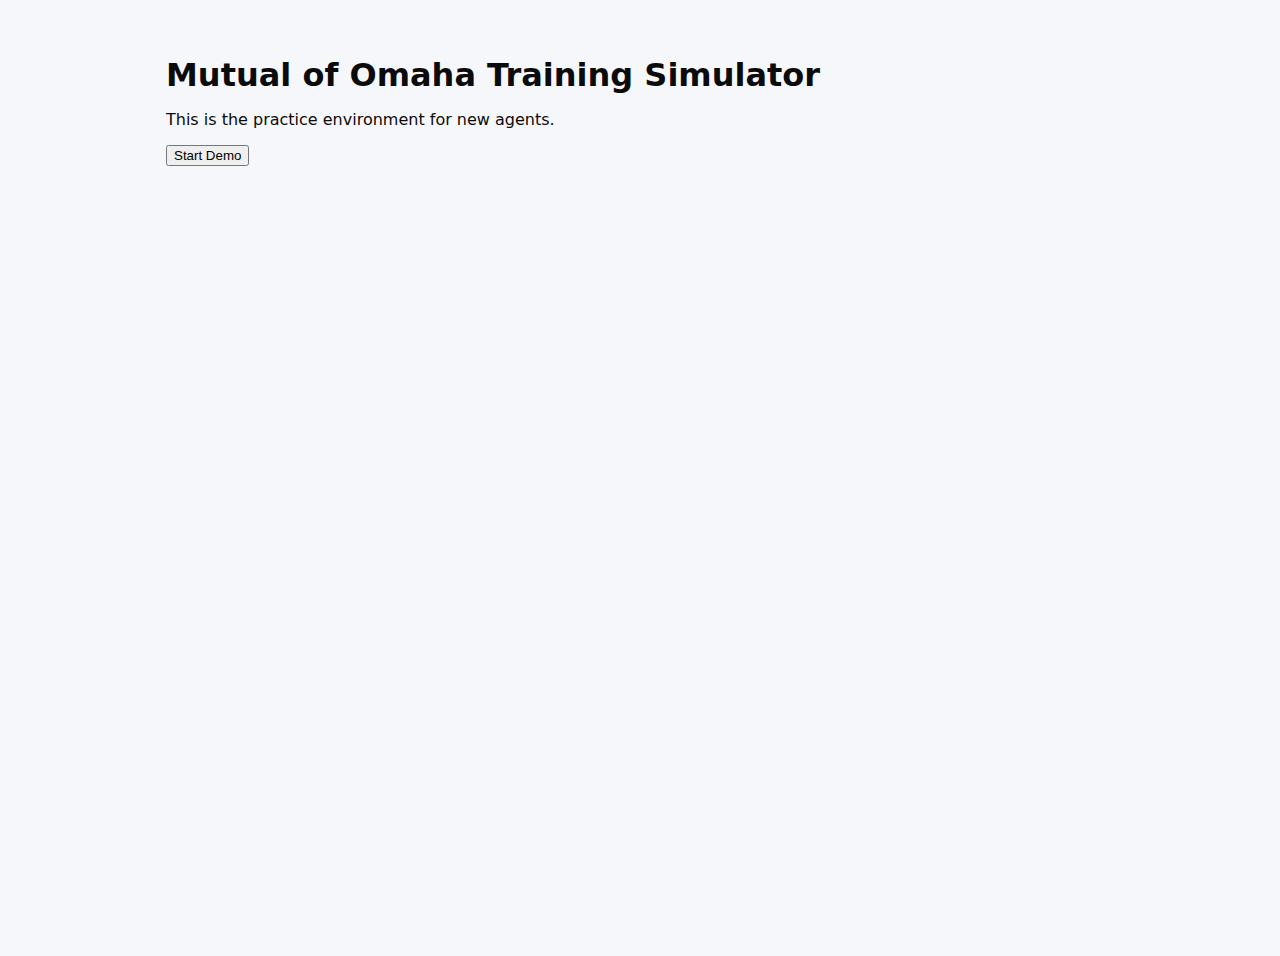
<file: index.html>
<!DOCTYPE html>
<html lang="en">
<head>
  <meta charset="UTF-8" />
  <meta name="viewport" content="width=device-width, initial-scale=1, viewport-fit=cover" />
  <title>MOO Training Simulator</title>

  <!-- Manifest (RELATIVE path + cache-buster) -->
  <link rel="manifest" href="./manifest.webmanifest?v=4" />
  <meta name="theme-color" content="#005BAC" />

  <!-- iOS install bits -->
  <link rel="apple-touch-icon" sizes="180x180" href="icons/icon-192.png" />
  <meta name="apple-mobile-web-app-capable" content="yes" />
  <meta name="apple-mobile-web-app-title" content="MOO" />
  <meta name="apple-mobile-web-app-status-bar-style" content="black" />

  <!-- iOS splash screens (ALL the sizes) -->
  <link rel="apple-touch-startup-image" href="splash/apple-splash-2048-2732.png?v=4"
        media="(device-width: 1024px) and (device-height: 1366px) and (-webkit-device-pixel-ratio: 2) and (orientation: portrait)">
  <link rel="apple-touch-startup-image" href="splash/apple-splash-1668-2388.png?v=4"
        media="(device-width: 834px) and (device-height: 1194px) and (-webkit-device-pixel-ratio: 2) and (orientation: portrait)">
  <link rel="apple-touch-startup-image" href="splash/apple-splash-1668-2224.png?v=4"
        media="(device-width: 834px) and (device-height: 1112px) and (-webkit-device-pixel-ratio: 2) and (orientation: portrait)">
  <link rel="apple-touch-startup-image" href="splash/apple-splash-1536-2048.png?v=4"
        media="(device-width: 768px) and (device-height: 1024px) and (-webkit-device-pixel-ratio: 2) and (orientation: portrait)">
  <link rel="apple-touch-startup-image" href="splash/apple-splash-1242-2688.png?v=4"
        media="(device-width: 414px) and (device-height: 896px) and (-webkit-device-pixel-ratio: 3) and (orientation: portrait)">
  <link rel="apple-touch-startup-image" href="splash/apple-splash-1125-2436.png?v=4"
        media="(device-width: 375px) and (device-height: 812px) and (-webkit-device-pixel-ratio: 3) and (orientation: portrait)">
  <link rel="apple-touch-startup-image" href="splash/apple-splash-828-1792.png?v=4"
        media="(device-width: 414px) and (device-height: 896px) and (-webkit-device-pixel-ratio: 2) and (orientation: portrait)">
  <link rel="apple-touch-startup-image" href="splash/apple-splash-750-1334.png?v=4"
        media="(device-width: 375px) and (device-height: 667px) and (-webkit-device-pixel-ratio: 2) and (orientation: portrait)">
  <link rel="apple-touch-startup-image" href="splash/apple-splash-640-1136.png?v=4"
        media="(device-width: 320px) and (device-height: 568px) and (-webkit-device-pixel-ratio: 2) and (orientation: portrait)">
  <!-- iPad mini 6 (8.3") -->
  <link rel="apple-touch-startup-image" href="splash/apple-splash-1488-2266.png?v=4"
        media="(device-width: 744px) and (device-height: 1133px) and (-webkit-device-pixel-ratio: 2) and (orientation: portrait)">
  <!-- iPad 10.9 / Air -->
  <link rel="apple-touch-startup-image" href="splash/apple-splash-1640-2360.png?v=4"
        media="(device-width: 820px) and (device-height: 1180px) and (-webkit-device-pixel-ratio: 2) and (orientation: portrait)">

  <link rel="stylesheet" href="./style.css" />
</head>
<body>
  <!-- in-app boot overlay (hidden on load) -->
  <div id="boot">MOO</div>

  <main class="container">
    <h1>Mutual of Omaha Training Simulator</h1>
    <p>This is the practice environment for new agents.</p>
    <button id="start">Start Demo</button>
    <div id="out"></div>
  </main>

  <script>
    // demo action
    document.getElementById('start').addEventListener('click', () => {
      document.getElementById('out').textContent = 'Form simulation coming soon…';
      alert('Form simulation coming soon!');
    });

    // hide boot once loaded
    window.addEventListener('load', () => {
      const boot = document.getElementById('boot');
      if (boot) boot.style.display = 'none';
    });

    // register service worker (relative path)
    if ('serviceWorker' in navigator) {
      navigator.serviceWorker.register('./sw.js').catch(()=>{});
    }
  </script>
</body>
</html>
</file>
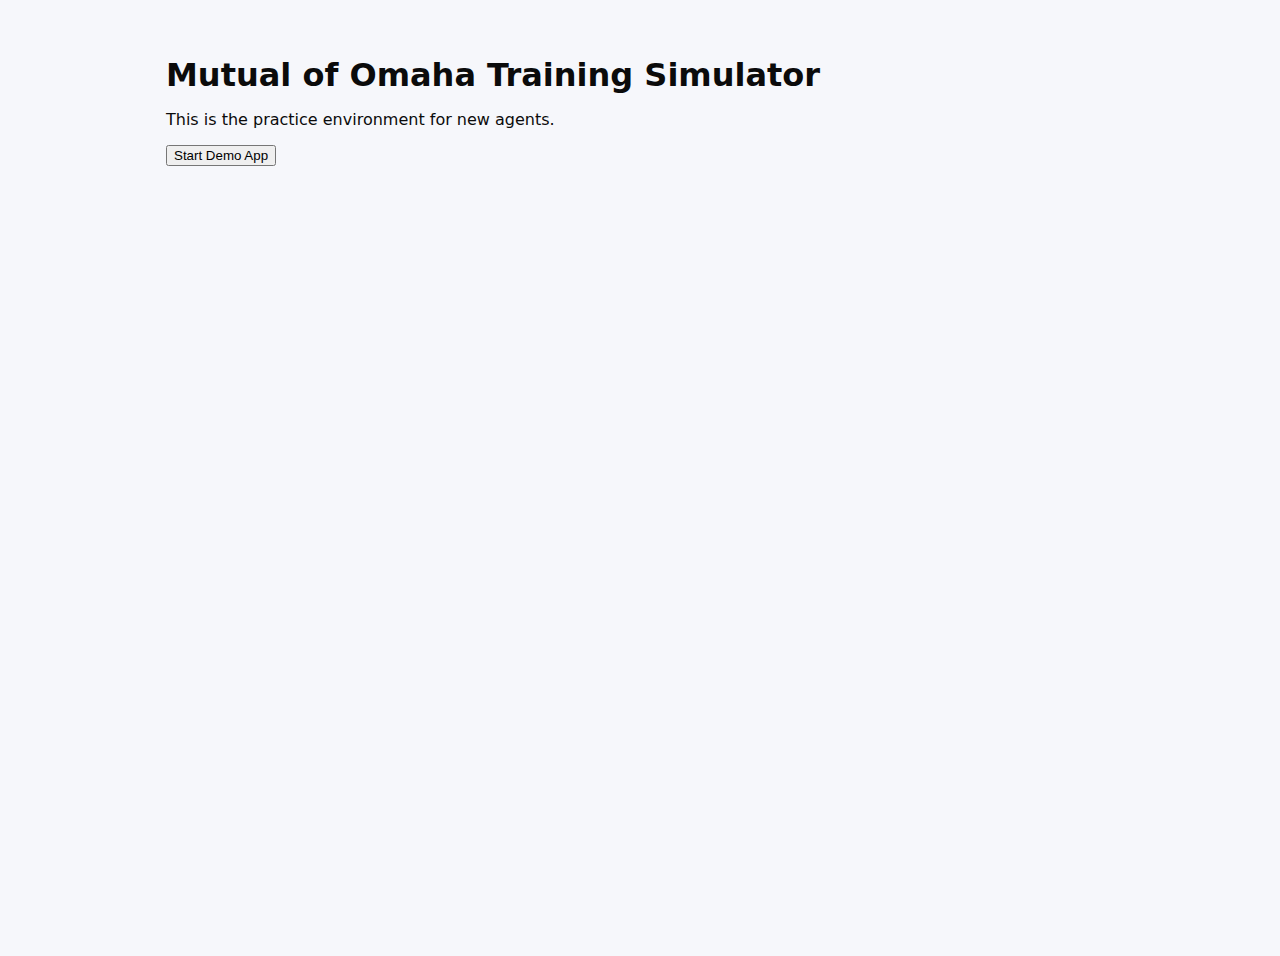
<file: trainer.html>
<!DOCTYPE html>
<html lang="en">
<head>
  <meta charset="UTF-8" />
  <meta name="viewport" content="width=device-width, initial-scale=1.0" />
  <title>MOO Training App</title>
  <link rel="manifest" href="./manifest.webmanifest?v=4" />
  <link rel="stylesheet" href="./style.css" />
</head>
<body>
  <main class="container">
    <h1>Mutual of Omaha Training Simulator</h1>
    <p>This is the practice environment for new agents.</p>
    <button onclick="alert('Form simulation coming soon!')">Start Demo App</button>
  </main>
</body>
</html>
</file>
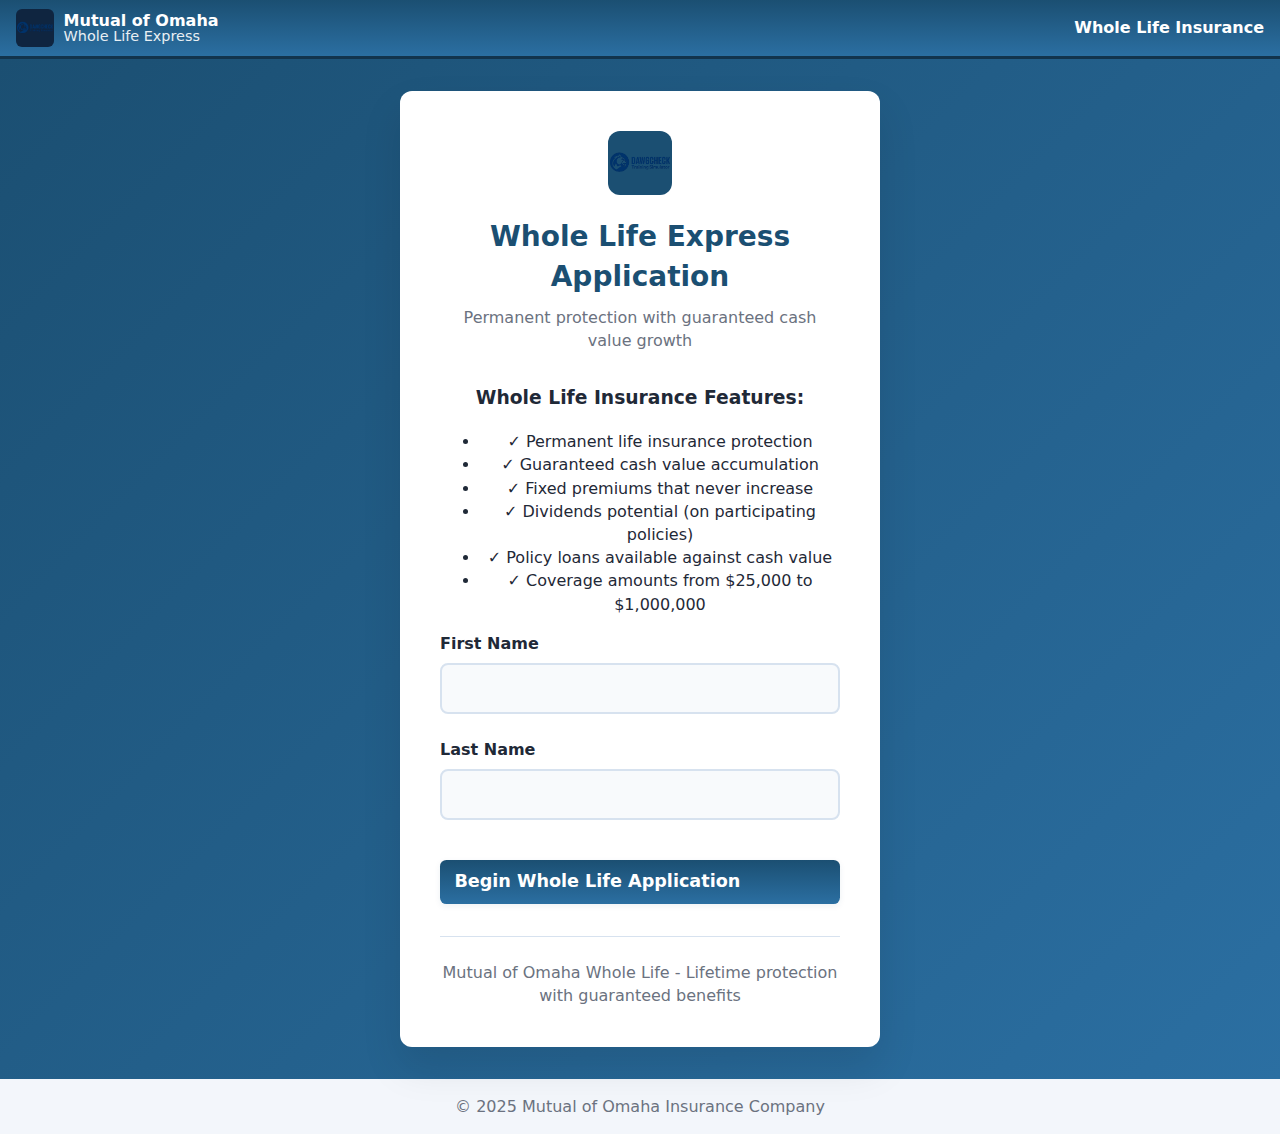
<file: whole-life.html>
<!doctype html>
<html lang="en">
<head>
  <meta charset="utf-8"/>
  <meta name="viewport" content="width=device-width, initial-scale=1, viewport-fit=cover"/>
  <title>Mutual of Omaha - Whole Life Express Application</title>
  <link rel="stylesheet" href="styles.css"/>
</head>
<body>
  <header class="topbar">
    <div class="brand">
      <img src="assets/icon-192.png" class="brand__logo" alt="Mutual of Omaha">
      <div class="brand__text"><strong>Mutual of Omaha</strong><span>Whole Life Express</span></div>
    </div>
    <nav class="topnav">
      <span class="welcome"><span>Whole Life Insurance</span></span>
    </nav>
  </header>
  
  <div class="login-view">
    <div class="login-container">
      <div class="login-card">
        <div class="login-header">
          <img src="assets/icon-192.png" alt="Mutual of Omaha" class="login-logo" />
          <h1>Whole Life Express Application</h1>
          <p>Permanent protection with guaranteed cash value growth</p>
        </div>
        
        <div class="product-info">
          <h3>Whole Life Insurance Features:</h3>
          <ul>
            <li>✓ Permanent life insurance protection</li>
            <li>✓ Guaranteed cash value accumulation</li>
            <li>✓ Fixed premiums that never increase</li>
            <li>✓ Dividends potential (on participating policies)</li>
            <li>✓ Policy loans available against cash value</li>
            <li>✓ Coverage amounts from $25,000 to $1,000,000</li>
          </ul>
        </div>
        
        <form class="login-form" autocomplete="off">
          <div class="form-group">
            <label for="wl-first">First Name</label>
            <input type="text" id="wl-first" required />
          </div>
          <div class="form-group">
            <label for="wl-last">Last Name</label>
            <input type="text" id="wl-last" required />
          </div>
          <button type="button" id="btn-wl-begin" class="btn btn--primary btn--large">
            Begin Whole Life Application
          </button>
        </form>
        
        <div class="login-footer">
          <p>Mutual of Omaha Whole Life - Lifetime protection with guaranteed benefits</p>
        </div>
      </div>
    </div>
  </div>
  
  <footer class="footer">© <span id="year">2025</span> Mutual of Omaha Insurance Company</footer>
  
  <script>
    document.getElementById('btn-wl-begin')?.addEventListener('click', () => {
      const first = document.getElementById('wl-first')?.value.trim();
      const last = document.getElementById('wl-last')?.value.trim();
      if (first && last) {
        sessionStorage.setItem('selectedProduct', 'Whole Life Express Application');
        sessionStorage.setItem('applicantName', `${first} ${last}`);
        window.location.href = 'index.html';
      }
    });
  </script>
</body>
</html>
</file>
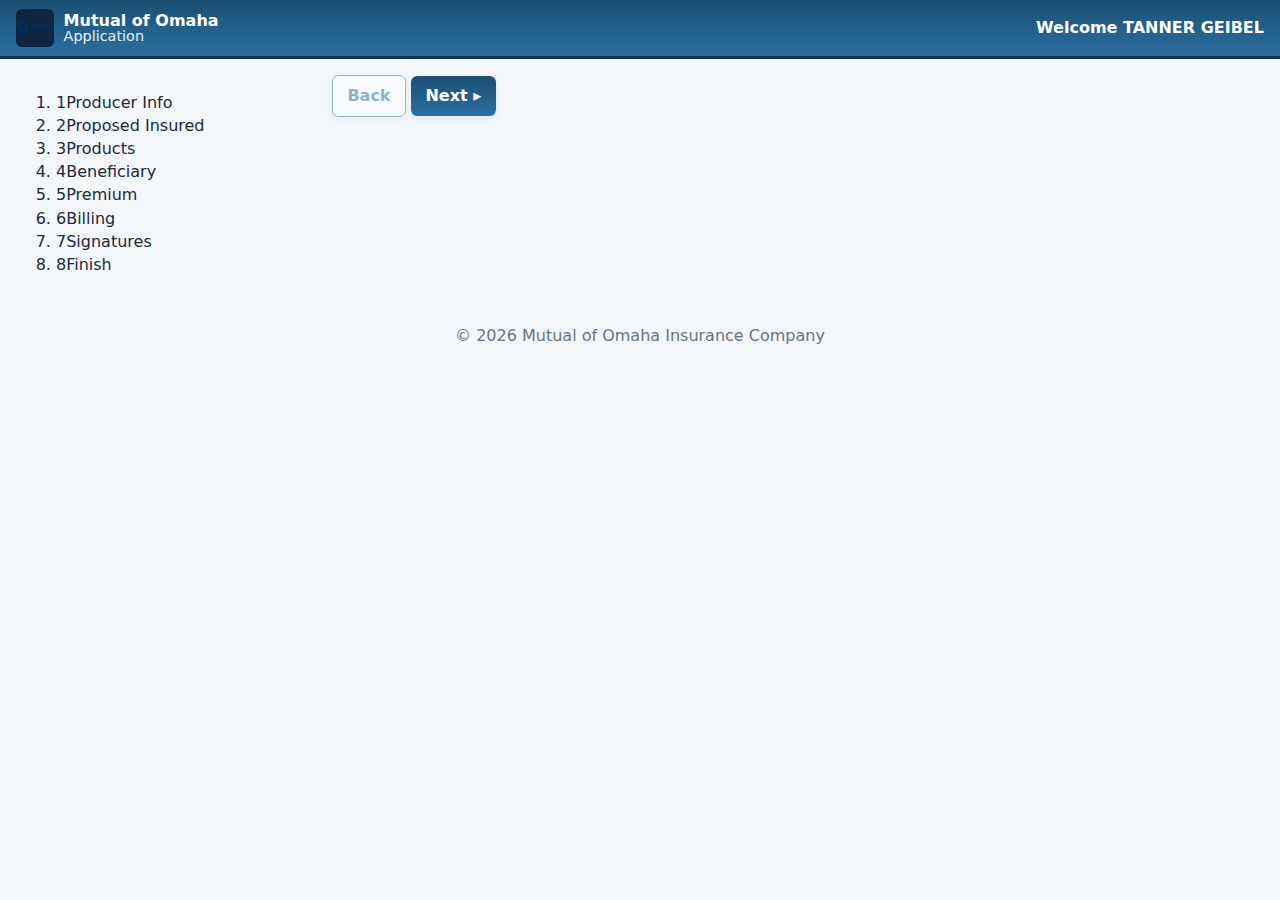
<file: wizard.html>
<!doctype html>
<html lang="en">
<head>
  <meta charset="utf-8"/>
  <meta name="viewport" content="width=device-width, initial-scale=1, viewport-fit=cover"/>
  <title>Mutual of Omaha - Application Wizard</title>
  <link rel="stylesheet" href="styles.css"/>
</head>
<body>
  <header class="topbar">
    <div class="brand">
      <img src="assets/icon-192.png" class="brand__logo" alt="Logo">
      <div class="brand__text"><strong>Mutual of Omaha</strong><span>Application</span></div>
    </div>
    <nav class="topnav">
      <span class="welcome"><span>Welcome TANNER GEIBEL</span></span>
    </nav>
  </header>
  <div class="app-layout">
    <aside id="step-nav" aria-label="Application steps">
      <ol id="step-list">
        <li data-step="1" class="is-active"><span class="step-dot">1</span>Producer Info</li>
        <li data-step="2"><span class="step-dot">2</span>Proposed Insured</li>
        <li data-step="3"><span class="step-dot">3</span>Products</li>
        <li data-step="4"><span class="step-dot">4</span>Beneficiary</li>
        <li data-step="5"><span class="step-dot">5</span>Premium</li>
        <li data-step="6"><span class="step-dot">6</span>Billing</li>
        <li data-step="7"><span class="step-dot">7</span>Signatures</li>
        <li data-step="8"><span class="step-dot">8</span>Finish</li>
      </ol>
    </aside>
    <main id="wizard-main">
      <!-- Each step's content will be rendered here -->
      <form id="wizard-form" autocomplete="off">
        <section class="wizard-step" data-step="1">
          <!-- Producer Info fields go here -->
        </section>
        <section class="wizard-step" data-step="2" hidden>
          <!-- Proposed Insured fields go here -->
        </section>
        <section class="wizard-step" data-step="3" hidden>
          <!-- Products fields go here -->
        </section>
        <section class="wizard-step" data-step="4" hidden>
          <!-- Beneficiary fields go here -->
        </section>
        <section class="wizard-step" data-step="5" hidden>
          <!-- Premium fields go here -->
        </section>
        <section class="wizard-step" data-step="6" hidden>
          <!-- Billing fields go here -->
        </section>
        <section class="wizard-step" data-step="7" hidden>
          <!-- Signatures fields go here -->
        </section>
        <section class="wizard-step" data-step="8" hidden>
          <!-- Finish/Confirmation -->
        </section>
        <div class="footer-nav">
          <button type="button" id="btn-back" class="btn btn--ghost" disabled>Back</button>
          <button type="button" id="btn-next" class="btn btn--primary">Next ▸</button>
        </div>
      </form>
    </main>
  </div>
  <footer class="footer">© <span id="year">2025</span> Mutual of Omaha Insurance Company</footer>
  <script src="wizard.js"></script>
</body>
</html>
</file>
<file: style.css>
:root { --brand:#005BAC; --ink:#0b0b0b; --bg:#f6f7fb; }
* { box-sizing: border-box; }
html,body { height:100%; }
body { margin:0; font-family: system-ui, -apple-system, Segoe UI, Roboto, Helvetica, Arial, sans-serif; color:var(--ink); background:var(--bg); }

#topbar { position:sticky; top:0; display:flex; gap:12px; align-items:center; padding:10px 14px; background:var(--brand); color:#fff; z-index:9999; }
#topbar .logo { width:28px; height:28px; border-radius:6px; }

.container { max-width:980px; margin:56px auto 32px; padding:0 16px; }
h1,h2,h3 { margin:0 0 10px; }
h2 { color:var(--brand); }
.muted { opacity:.7; }
.small { font-size:.9rem; }

#stepper { display:flex; align-items:center; justify-content:space-between; gap:12px; margin:0 0 14px; }
#stepLabel { font-weight:700; letter-spacing:.02em; }
#stepper button { padding:8px 12px; border-radius:8px; border:1px solid #ddd; background:#fff; cursor:pointer; }
#stepper button[disabled] { opacity:.45; cursor:not-allowed; }
.primary { background:var(--brand); color:#fff; border:0; }
.secondary { background:#e8eef9; border:1px solid #c9dafc; }

.card { background:#fff; border:1px solid #e6e6e6; border-radius:12px; padding:16px; box-shadow: 0 1px 2px rgba(0,0,0,.04); }
.grid-2 { display:grid; grid-template-columns: repeat(2, minmax(0, 1fr)); gap:12px; }
.grid-3 { display:grid; grid-template-columns: repeat(3, minmax(0, 1fr)); gap:12px; }
@media (max-width:800px){ .grid-2,.grid-3{ grid-template-columns:1fr; } }

label { display:flex; flex-direction:column; gap:6px; font-weight:600; }
input,select { padding:10px 12px; border-radius:8px; border:1px solid #d7d7d7; background:#fff; }
input:focus,select:focus { outline:2px solid #cfe2ff; border-color:#b3d0ff; }

.inline { display:flex; gap:18px; align-items:center; flex-wrap:wrap; margin:8px 0; }
.inline legend { font-weight:700; margin-right:8px; }
.inline label { font-weight:500; flex-direction:row; gap:8px; align-items:center; }

.tile { display:flex; align-items:center; justify-content:center; min-height:120px; border-radius:12px; border:1px solid #e1e1e1; background:#fff; font-weight:700; }
.tile.primary { background:#e9f2ff; border-color:#cfe2ff; }

.badge { display:inline-block; padding:10px 14px; border-radius:10px; font-weight:700; }
.badge.good { background:#e8f7ed; color:#1e7f3b; border:1px solid #c8eccf; }
.badge.info { background:#eef5ff; color:#084298; border:1px solid #cfe2ff; }

.center { text-align:center; }
.note { padding:8px 10px; background:#f6f8ff; border:1px dashed #cfe2ff; border-radius:8px; }
.note.small { font-size:.9rem; }

.summary { display:grid; grid-template-columns: 200px 1fr; gap:6px 12px; padding:10px; border:1px solid #eee; border-radius:8px; background:#fafafa; margin-bottom:12px; }
.summary div { display:contents; }
.summary strong { text-align:right; }

.modes { display:flex; flex-direction:column; gap:10px; margin-top:12px; }
.modes label { display:flex; align-items:center; justify-content:space-between; border:1px solid #eee; padding:10px 12px; border-radius:10px; background:#fff; }
.modes label.checked { outline:2px solid #cfe2ff; }
.modes .amt { font-weight:700; }

.done { margin-top:12px; }

dialog { border:none; border-radius:12px; padding:16px; }
dialog::backdrop { background:rgba(0,0,0,.25); }
menu { display:flex; gap:10px; justify-content:flex-end; margin:10px 0 0; padding:0; }
</file>
<file: styles.css>
:root{
  --brand:#1b4f72;
  --brand-2:#2b6fa2;
  --bg:#f3f6fb;
  --ink:#1f2937;
  --muted:#6b7280;
  --line:#d7e2ef;
  --panel:#ffffff;
  --ok:#10b981;
  --warn:#f59e0b;
  --err:#ef4444;
  --info:#2563eb;
}
*{box-sizing:border-box}
body{margin:0;background:var(--bg);color:var(--ink);font:16px/1.45 system-ui,-apple-system,Segoe UI,Roboto,Ubuntu,Arial}
:focus-visible{outline:2px solid #ffd166;outline-offset:2px}

/* Topbar */
.topbar{
  position:sticky;top:0;z-index:50;
  display:flex;align-items:center;justify-content:space-between;
  padding:.55rem 1rem;background:linear-gradient(0deg,var(--brand-2),var(--brand));color:#fff;
  border-bottom:3px solid #12344d;
}
.brand{display:flex;align-items:center;gap:.6rem}
.brand__logo{width:38px;height:38px;border-radius:6px;object-fit:contain;background:#0f2540}
.brand__text{display:flex;flex-direction:column;line-height:1}
.brand__text span{opacity:.9;font-size:.9rem}
.topnav{display:flex;align-items:center;gap:.75rem}
.link{background:transparent;border:1px solid #ffffff2b;color:#fff;border-radius:.35rem;padding:.35rem .6rem;cursor:pointer}
.link:hover{background:#ffffff14}
.divider{width:1px;height:18px;background:#ffffff35}
.welcome{font-weight:600}

/* View System */
.view{display:block}
.view[hidden]{display:none}

/* Login View */
.login-view{
  min-height:100vh;
  display:flex;
  align-items:center;
  justify-content:center;
  background:linear-gradient(135deg, var(--brand), var(--brand-2));
  padding:2rem;
}
.login-container{width:100%;max-width:480px}
.login-card{background:var(--panel);border-radius:12px;padding:2.5rem;box-shadow:0 20px 40px rgba(0,0,0,0.1);text-align:center}
.login-header{margin-bottom:2rem}
.login-logo{width:64px;height:64px;border-radius:12px;margin-bottom:1rem;object-fit:contain;background:var(--brand)}
.login-header h1{margin:0 0 .5rem 0;color:var(--brand);font-size:1.75rem;font-weight:700}
.login-header p{margin:0;color:var(--muted);font-size:1rem}
.login-form{text-align:left}
.form-group{margin-bottom:1.5rem}
.form-group label{display:block;margin-bottom:.5rem;font-weight:600;color:var(--ink)}
.form-group input{width:100%;padding:.75rem 1rem;border:2px solid var(--line);border-radius:8px;font-size:1rem;transition:border-color .2s}
.form-group input:focus{outline:none;border-color:var(--brand)}
.btn--large{padding:1rem 2rem;font-size:1.1rem;width:100%;margin-top:1rem}
.login-footer{margin-top:2rem;padding-top:1.5rem;border-top:1px solid var(--line)}
.login-footer p{margin:0;color:var(--muted)}

/* App Layout */
.app-layout{
  display:grid;grid-template-columns:300px 1fr;gap:1rem;max-width:1500px;margin:0 auto;padding:1rem;
}
#sidebar{
  align-self:start;position:sticky;top:70px;background:var(--panel);border:1px solid var(--line);border-radius:.6rem;overflow:hidden;
}
.stepper{list-style:none;margin:0;padding:.35rem}
.step{
  display:flex;align-items:center;gap:.6rem;padding:.52rem .55rem;border-radius:.45rem;cursor:pointer;user-select:none;
}
.step .dot{width:24px;height:24px;border-radius:999px;border:2px solid var(--brand-2);color:var(--brand-2);display:grid;place-items:center;background:#fff;font-weight:700;font-size:.9rem;flex:0 0 auto}
.step.is-active{background:#e7f3ff;border-left:3px solid var(--brand-2)}
.step.is-done .dot{background:var(--brand-2);color:#fff}
.step.is-locked{opacity:.55;cursor:not-allowed}

/* Main */
#main{background:transparent}
.case-header{
  display:flex;align-items:center;justify-content:space-between;background:var(--panel);
  border:1px solid var(--line);border-radius:.6rem;padding:.6rem .8rem;margin-bottom:.6rem;
}
.case-breadcrumb{display:flex;gap:.5rem;align-items:center;color:var(--muted)}
.case-breadcrumb .sep{opacity:.45}
.case-actions{display:flex;align-items:center;gap:.4rem}
.menu{position:relative}
.menu__items{position:absolute;right:0;top:120%;background:#fff;border:1px solid var(--line);border-radius:.4rem;display:grid}
.menu__items[hidden]{display:none}
.menu__items>button{padding:.45rem .8rem;background:#fff;border:none;text-align:left}
.menu__items>button:hover{background:#f3f7fd}

/* Sections */
.step-view{background:var(--panel);border:1px solid var(--line);border-radius:.6rem;padding:1rem;margin-bottom:1rem}
h2{margin:.2rem 0 .8rem 0;font-size:1.2rem}
.subsection h3{margin:1rem 0 .4rem 0}

.grid{display:grid;gap:.9rem;grid-template-columns:repeat(3,minmax(260px,1fr))}
@media (max-width:1200px){.app-layout{grid-template-columns:1fr}.grid{grid-template-columns:repeat(2,minmax(240px,1fr))}#sidebar{display:none}}
@media (max-width:760px){.grid{grid-template-columns:1fr}}

.field{display:flex;flex-direction:column;gap:.28rem}
.field>label{font-weight:600}
.req{color:#b91c1c}
span.muted,.muted{color:var(--muted);font-size:.95rem}

/* Inputs */
input,select,textarea,button{font:inherit}
input,select,textarea{background:#f8fafc;border:1px solid #cfd9e6;border-radius:.35rem;padding:.55rem .65rem;width:100%}
input[readonly]{background:#eef5fb}
input.error,select.error,textarea.error{border-color:var(--err);background:#fff1f1}
.radios{display:flex;gap:1rem;align-items:center}
textarea{resize:vertical}

/* Panels / Alerts */
.panel{padding:.6rem;border:1px solid var(--line);border-radius:.45rem;background:#fff}
.alert{border-left:4px solid;padding:.6rem .8rem;border-radius:.3rem;background:#f8fbff;margin:.6rem 0}
.alert.info{border-color:var(--info);background:#eef5ff}
.alert.success{border-color:var(--ok);background:#e8fbf2}
.alert.warn{border-color:var(--warn);background:#fff7e6}
.alert.error{border-color:var(--err);background:#ffeaea}

/* Buttons */
.btn{display:inline-flex;align-items:center;gap:.5rem;border:none;border-radius:.4rem;padding:.55rem .9rem;background:var(--brand-2);color:#fff;font-weight:700;cursor:pointer;box-shadow:0 2px 6px #1b4f7214}
.btn:hover{filter:brightness(.98)}
.btn:active{transform:translateY(1px)}
.btn[disabled]{opacity:.5;pointer-events:none}
.btn--ghost{background:#fff;color:var(--brand-2);border:1px solid var(--brand-2)}
.btn--primary{background:linear-gradient(0deg,var(--brand-2),var(--brand))}

/* Tables */
.table{width:100%;border-collapse:collapse;border:1px solid var(--line);background:#fff}
.table th,.table td{border-bottom:1px solid var(--line);text-align:left;padding:.55rem}
.table tfoot td{font-weight:700}

/* Premium grid */
.prem-grid{display:grid;grid-template-columns:repeat(4,1fr);gap:.6rem}
.prem-grid>div{background:#f7fbff;border:1px solid var(--line);border-radius:.4rem;padding:.6rem;display:flex;justify-content:space-between}

/* Files */
.uploader{display:flex;gap:.6rem;align-items:center}
.files{list-style:none;margin:.6rem 0 0 0;padding:0;display:grid;gap:.4rem}
.files li{display:flex;justify-content:space-between;align-items:center;border:1px solid var(--line);border-radius:.35rem;background:#fff;padding:.4rem .6rem}

/* Nav footer */
.nav-footer{position:sticky;bottom:0;z-index:40;background:#f7f9fc;border-top:1px solid var(--line);
  display:flex;align-items:center;gap:.6rem;padding:.6rem .8rem;border-radius:.6rem;margin-top:.8rem}
.nav-footer .spacer{flex:1}

/* Footer */
.footer{padding:1rem 1.2rem;color:var(--muted);text-align:center}
</file>
